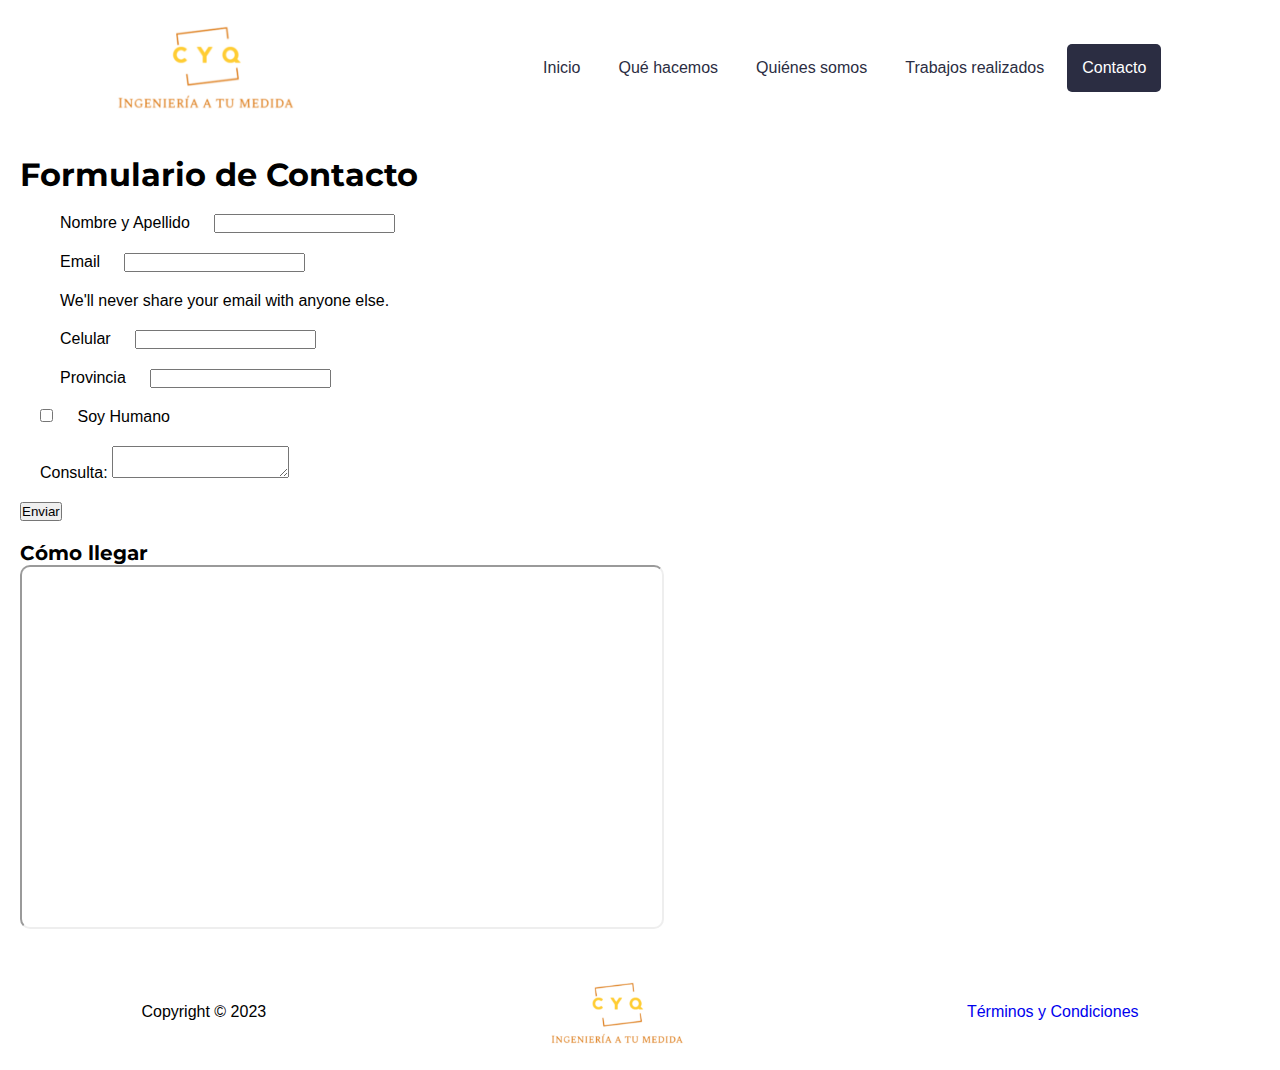
<file: sections/contacto.html>
<!DOCTYPE html>
<html lang="en">

<head>
    <meta charset="UTF-8">
    <meta http-equiv="X-UA-Compatible" content="IE=edge">
    <meta name="viewport" content="width=device-width, initial-scale=1.0">
    <link href="https://cdn.jsdelivr.net/npm/bootstrap@5.3.1/dist/css/bootstrap.min.css" rel="stylesheet"
        integrity="sha384-4bw+/aepP/YC94hEpVNVgiZdgIC5+VKNBQNGCHeKRQN+PtmoHDEXuppvnDJzQIu9" crossorigin="anonymous">
    <link rel="stylesheet" href="../css/styles.css">
    <title>Contacto</title>
</head>

<body>
    <header class="header">
        <div>
            <img src="../resources/logo_cyq.png" alt="logo_cyq">
        </div>
        <nav>
            <ul>
                <li><a href="../index.html">Inicio</a></li>
                <li><a href="./que_hacemos.html">Qué hacemos</a></li>
                <li><a href="./quienes_somos.html">Quiénes somos</a></li>
                <li><a href="./trabajos_realizados.html">Trabajos realizados</a></li>
                <li class="li--active"><a href="./contacto.html">Contacto</a></li>
            </ul>
        </nav>
    </header>

    <nav class="navbar navbar-expand-lg navbar-light bg-light">
        <div class="container-fluid flex-row-reverse">
            <button class="navbar-toggler navbar-toggler-right" type="button" data-bs-toggle="collapse"
                data-bs-target="#navbarSupportedContent" aria-controls="navbarSupportedContent" aria-expanded="false"
                aria-label="Toggle navigation">
                <span class="navbar-toggler-icon"></span>
            </button>
            <a class="navbar-brand mb-2" href="#">
                <img src="../resources/logo_cyq_icono.png" alt="Logo" width="70" height="auto"
                    class="d-inline-block align-text-top">
            </a>
            <div class="collapse navbar-collapse" id="navbarSupportedContent">

                <ul class="navbar-nav me-auto mb-2 mb-lg-0 align-items-center">
                    <li class="nav-item vh-3">
                        <a class="nav-link" aria-current="page" href="../index.html">Inicio</a>
                    </li>
                    <li class="nav-item">
                        <a class="nav-link" href="./que_hacemos.html">Qué hacemos</a>
                    </li>
                    <li class="nav-item">
                        <a class="nav-link" href="./quienes_somos.html">Quiénes Somos</a>
                    </li>
                    <li class="nav-item">
                        <a class="nav-link" href="./trabajos_realizados.html">Trabajos
                            Realizados</a>
                    </li>
                    <li class="nav-item">
                        <a class="nav-link active" href="./contacto.html">Contacto</a>
                    </li>
                </ul>
            </div>
        </div>
    </nav>

    <main id="contacto" class="">
        <section class="section_1 container m-auto">
            <div class="section_1__div1 row ms-4">
                <h1>Formulario de Contacto</h1>
            </div>

            <form class="row w-75 section_1__form m-3">
                <div class="col">

                    <div class="mb-3">
                        <label for="exampleInputCompleteName" class="form-label">Nombre y Apellido</label>
                        <input type="text" class="form-control" aria-label="Amount (to the nearest dollar)">
                    </div>
                    <div class="mb-3">
                        <label for="exampleInputEmail1" class="form-label">Email </label>
                        <input type="email" class="form-control" id="exampleInputEmail1" aria-describedby="emailHelp">
                        <div id="emailHelp" class="form-text">We'll never share your email with anyone else.</div>
                    </div>
                    <div class="mb-3">
                        <label for="exampleInputPhone" class="form-label">Celular</label>
                        <input type="tel" class="form-control" aria-label="Amount (to the nearest dollar)">
                    </div>
                    <div class="mb-3">
                        <label for="exampleInputPhone" class="form-label">Provincia</label>
                        <input type="tel" class="form-control" aria-label="Amount (to the nearest dollar)">
                    </div>

                    <div class="mb-3 form-check">
                        <input type="checkbox" class="form-check-input" id="exampleCheck1">
                        <label class="form-check-label" for="exampleCheck1">Soy Humano</label>
                    </div>
                    <div class="">
                        <span class="input-group-text">Consulta:</span>
                        <textarea class="form-control" aria-label="With textarea"></textarea>
                    </div>
                    <button type="submit" class="btn btn-primary">Enviar</button>
                </div>

            </form>



            <section class="como_llegar row ">
                <div class="col-12">

                    <p class="titulos_grandes ms-5">Cómo llegar</p>
                        <iframe
                            src="https://www.google.com/maps/embed?pb=!1m18!1m12!1m3!1d2646.9414629460844!2d-66.34244469088028!3d-33.294308951794406!2m3!1f0!2f0!3f0!3m2!1i1024!2i768!4f13.1!3m3!1m2!1s0x95d43954196ca6cd%3A0x7fc2e3b4d49ecc83!2sSan%20Luis!5e0!3m2!1ses!2sar!4v1691326039778!5m2!1ses!2sar"
                            class=""></iframe>
                </div>
            </section>
        </section>

    </main>
    <footer class="footer">

        <p>Copyright © 2023</p>
        <img src="../resources/logo_cyq.png" alt="logo_cyq">
        <a href="#">Términos y Condiciones</a>

    </footer>
    <script src="https://cdn.jsdelivr.net/npm/bootstrap@5.3.1/dist/js/bootstrap.bundle.min.js"
        integrity="sha384-HwwvtgBNo3bZJJLYd8oVXjrBZt8cqVSpeBNS5n7C8IVInixGAoxmnlMuBnhbgrkm"
        crossorigin="anonymous"></script>
</body>

</html>
</file>
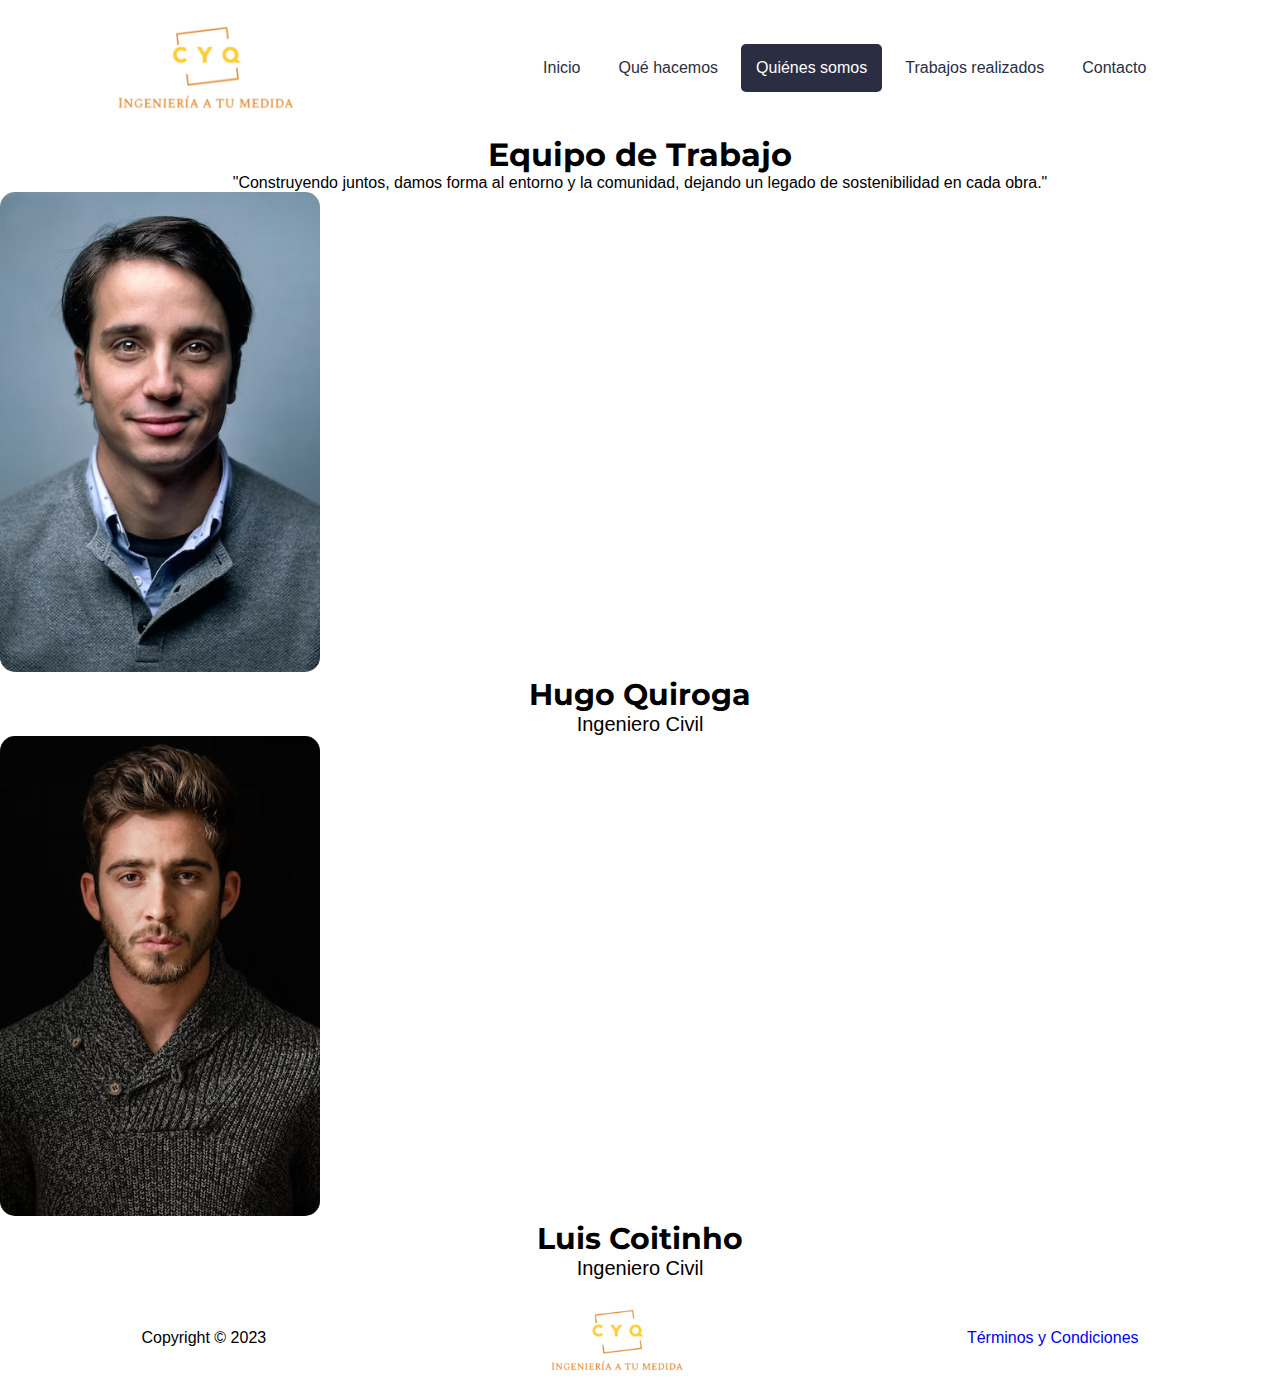
<file: sections/quienes_somos.html>
<!DOCTYPE html>
<html lang="en">

<head>
    <meta charset="UTF-8">
    <meta http-equiv="X-UA-Compatible" content="IE=edge">
    <meta name="viewport" content="width=device-width, initial-scale=1.0">
    <link href="https://cdn.jsdelivr.net/npm/bootstrap@5.3.1/dist/css/bootstrap.min.css" rel="stylesheet"
        integrity="sha384-4bw+/aepP/YC94hEpVNVgiZdgIC5+VKNBQNGCHeKRQN+PtmoHDEXuppvnDJzQIu9" crossorigin="anonymous">
    <link rel="stylesheet" href="../css/styles.css">
    <title>Quiénes somos</title>
</head>

<body>
    <header class="header">
        <div>
            <img src="../resources/logo_cyq.png" alt="logo_cyq">
        </div>
        <nav>
            <ul>
                <li><a href="../index.html">Inicio</a></li>
                <li><a href="./que_hacemos.html">Qué hacemos</a></li>
                <li class="li--active"><a href="./quienes_somos.html">Quiénes somos</a></li>
                <li><a href="./trabajos_realizados.html">Trabajos realizados</a></li>
                <li><a href="./contacto.html">Contacto</a></li>
            </ul>
        </nav>
    </header>
    <nav class="navbar navbar-expand-lg navbar-light bg-light">
        <div class="container-fluid flex-row-reverse">

            <button class="navbar-toggler navbar-toggler-right" type="button" data-bs-toggle="collapse"
                data-bs-target="#navbarSupportedContent" aria-controls="navbarSupportedContent" aria-expanded="false"
                aria-label="Toggle navigation">
                <span class="navbar-toggler-icon"></span>
            </button>
            <a class="navbar-brand mb-2" href="#">
                <img src="../resources/logo_cyq_icono.png" alt="Logo" width="70" height="auto"
                    class="d-inline-block align-text-top">
            </a>
            <div class="collapse navbar-collapse" id="navbarSupportedContent">

                <ul class="navbar-nav me-auto mb-2 mb-lg-0 align-items-center">
                    <li class="nav-item vh-3">
                        <a class="nav-link" aria-current="page" href="../index.html">Inicio</a>
                    </li>
                    <li class="nav-item">
                        <a class="nav-link" href="./que_hacemos.html">Qué hacemos</a>
                    </li>
                    <li class="nav-item">
                        <a class="nav-link active" href="./quienes_somos.html">Quiénes Somos</a>
                    </li>
                    <li class="nav-item">
                        <a class="nav-link" href="./trabajos_realizados.html">Trabajos
                            Realizados</a>
                    </li>
                    <li class="nav-item">
                        <a class="nav-link" href="./contacto.html">Contacto</a>
                    </li>
                </ul>
            </div>
        </div>
    </nav>


    <main id="quienes_somos" class="container align-items-center">
        <section class="seccion_1 container row">
            <h1>Equipo de Trabajo</h1>
            <p>"Construyendo juntos, damos forma al entorno y la comunidad, dejando un legado de sostenibilidad en cada
                obra."</p>
        </section>

        <div class="container seccion_2">
            <div class="row justify-content-around">
                <div class="col-lg-5 container">
                    <div class="row justify-content-center">
                    <img src="../resources/retrato_1.avif" alt="persona_1">
                </div>
                    <div class="row">
                    <p class="titulo_imagen">Hugo Quiroga</p>
                </div>
                    <div class="row ">
                    <p>Ingeniero Civil</p>
                </div>
                </div>
                <div class="col-lg-5 container">
                    <div class="row row justify-content-center">
                        <img src="../resources/retrato_2.avif" alt="persona_2">
                    </div>
                    <div class="row">
                        <p class="titulo_imagen">Luis Coitinho</p>
                    </div>
                    <div class="row">
                        <p>Ingeniero Civil</p>
                    </div>



                </div>
            </div>
        </div>

    </main>


    <footer class="footer">

        <p>Copyright © 2023</p>
        <img src="../resources/logo_cyq.png" alt="logo_cyq">
        <a href="#">Términos y Condiciones</a>

    </footer>
    <script src="https://cdn.jsdelivr.net/npm/bootstrap@5.3.1/dist/js/bootstrap.bundle.min.js"
        integrity="sha384-HwwvtgBNo3bZJJLYd8oVXjrBZt8cqVSpeBNS5n7C8IVInixGAoxmnlMuBnhbgrkm"
        crossorigin="anonymous"></script>
</body>

</html>
</file>
<file: css/styles.css>
/* Fuente local */
@font-face {
    font-family: "titulos_grandes";
    src: url(../fonts/Montserrat/static/Montserrat-Bold.ttf);
}


/* Fuente Web */
@import url('https://fonts.googleapis.com/css2?family=Lato:ital,wght@0,400;0,700;1,700&display=swap');
/* Para usar, copiar: font-family: 'Lato', sans-serif; */

/* Formateo de documentos en general */
* {
    margin: 0;
    padding: 0;
    font-family: 'Lato', sans-serif;
}

:root {
    --color-uno: #FFFFFF;
    --color-dos: #2B2D42;
    --color-tres: #22AAA1;
    --color-cuatro: #B86F52;
    --color-cinco: #F78764;
}

/* Formato General a todos los headers */
.header {
    display: flex;
    align-items: center;
    justify-content: space-around;
    font-family: 'Lato', sans-serif;
    font-weight: 400;
    /* width: 100vw;  */
    height: 15vh;
}

.header div {
    /* display: inline-block; */
}

.header img {
    width: 20vh;
    height: auto;
}

.header nav {
    text-align: right;
}

/* Se oculta navbar de bootstrap en versión de escritorioo */
.header .navbar {
    display: none;
}

.header ul {
    display: flex;
    justify-content: flex-end;
}


.header a {
    text-decoration: none;
    color: #2B2D42;

}

.header a:hover {
    color: #22AAA1;
}

.header a:visited {
    color: #2B2D42;
}

.header li {
    display: flex;
    list-style: none;
    padding: 5px 15px;
    margin: 4px 4px;
    align-items: center;

}

.header .li--active {
    background-color: #2B2D42;
    padding: 15px 15px;
    border-radius: 5px;
}

.header .li--active a {
    color: #FFFFFF;
}

.navbar {
    display: none;
}

/* Formato al FOOTER */
.footer {
    display: flex;
    height: 13vh;
    background-color: #FFFFFF;
    align-items: center;
    justify-content: space-around;
}

.footer .img-sm {
    display: none;
}

.footer img {
    display: inline-block;
    width: 15vh;
    height: auto;
}

.footer a {
    display: inline-block;
}

.footer p {
    display: inline-block;
}

/* Formato h1 general */
h1:hover {
    color: #916c80;
}

h1 {
    font-family: "titulos_grandes";
}

/* Formato a general */
a {
    text-decoration: none;
}

/* Formato al Index */
#index__main {
    display: flex;
    flex-direction: column;
    width: 100vw;
}

#index__main .div {
    position: relative;
    display: inline-block;
    text-align: center;
    align-items: center;
    justify-content: center;
    max-width: 100vw;

}

#index__main .div__img {
    max-width: 100%;
    width: 100%;
    height: auto;
    opacity: .45;
}

#index_main .div__div1 {
    background-color: #22aaa1;
    position: absolute;
    top: 55%;
    left: 50%;
    transform: translate(-50%, -55%);
    font-family: 'Lato', sans-serif;
}

#index__main .div__h1 {
    font-family: "titulos_grandes";
    font-size: 5vw;
    color: #2B2D42;
    margin: 20px;
    padding: 10px 40px;
    background-color: #FFFFFF;
    border-radius: 15px;
    position: absolute;
    top: 45%;
    left: 50%;
    transform: translate(-50%, -50%);
}

#index__main .div__h1:hover {
    color: #22AAA1;
}

#index__main .div__p {
    font-size: 2vw;
    margin: 20px;
    color: #2B2D42;
    padding: 0 15px;
    width: max-content;
    max-width: 80vw;
    background-color: #ffffff;
    border-radius: 10px;
    position: absolute;
    top: 55%;
    left: 50%;
    transform: translate(-50%, -50%);
}


/* Formato a Hoja Qué hacemos */

#que_hacemos {
    display: flex;
    flex-direction: column;
    width: 90vw;
    margin: auto;
    align-items: center;
}

#que_hacemos .section {
    display: grid;
    grid-template-columns: 1fr 1fr 1fr;
    grid-template-rows: 1fr 1fr;
    gap: 20px 20px;
    grid-template-areas:
        "seccion__1_1 seccion__1_2 seccion__1_3"
        "seccion__2_1 seccion__2_2 seccion__2_3";
    align-items: start;
    justify-items: center;
    max-width: 100%;
    margin: auto;
}

.seccion__1_1 {
    grid-area: seccion__1_1;
}

.seccion__1_2 {
    grid-area: seccion__1_2;
}

.seccion__1_3 {
    grid-area: seccion__1_3;
}

.seccion__2_1 {
    grid-area: seccion__2_1;
}

.seccion__2_2 {
    grid-area: seccion__2_2;
}

.seccion__2_3 {
    grid-area: seccion__2_3;
}

#que_hacemos .section__img {
    display: block;
    width: 20vw;
    height: auto;
    border-radius: 10px;
}


#que_hacemos section div {
    display: flex;
    flex-direction: column;
    margin: 10px 10px;

}

#que_hacemos .section div:hover {
    color: #22AAA1;
}

#que_hacemos section .titulo_imagen {
    display: inline-block;
    font-family: "titulos_grandes";
    font-weight: 700;
    font-size: large;
    padding: 5px 0;
}

/* #que_hacemos .section p:not(.titulo_imagen) { */
#que_hacemos .section p {
    width: 20vw;
}


#que_hacemos .titulo {
    margin: 20px;
}

/* Formato a página Quiénes Somos */

#quienes_somos {
    margin: auto;
}

#quienes_somos h1 {
    font-family: "titulos_grandes";
}

#quienes_somos .seccion_1 {
    display: block;
    text-align: center;
}


#quienes_somos .seccion_2 div img {
    /* display: inline-block; */
    max-width: 25vw;
    width:25vw;
    border-radius: 15px;

}

#quienes_somos .seccion_2 .titulo_imagen {
    font-family: "titulos_grandes";
    font-size: 30px;
    text-align: center;
}

#quienes_somos .seccion_2 p {
    text-align: center;
    font-size: 20px;
}


/* Formato a hoja Trabajos Realizados */

#trabajos_realizados {
    display: flex;
    flex-direction: column;
}

#trabajos_realizados .div_0 {
    align-items: center;
    text-align: center;
    margin: 20px 0;
}

#trabajos_realizados .div_1 {
    display: flex;
    flex-wrap: wrap;
    margin: 30px;
    text-align: left;
    position: relative;
    justify-content: space-around;
}

#trabajos_realizados .div_1 div {
    margin: 20px;
    padding: 10px 15px;
    height: fit-content;
}

#trabajos_realizados .div_1 div:hover {
    color: #22AAA1;
    background-color: #2B2D42;
}

#trabajos_realizados div img {
    display: block;
    width: 75vh;
    height: auto;
    border-radius: 15px;
}

#trabajos_realizados .div_1 p:not(.titulo_imagen) {
    font-family: 'Lato', sans-serif;
    font-size: 20px;
    width: 75vh;
    padding: 10px 0;
}

#trabajos_realizados div .titulo_imagen {
    font-family: "titulos_grandes";
    margin: 10px 0px 10px 0px;
    font-size: 25px;
    display: inline-block;
    width: 75vh;
    height: auto;
}


/* Formato Hoja Contacto */
#contacto div {
    display: block;
    margin: 20px;
}

#contacto .section-1 {
    background-color: #2B2D42;
}

#contacto .section-1__form {
    max-width: 75%;
}

#contacto .section-1 div {
    max-width: 50%;
    background-color: #22aaa1;
}

#contacto .section_1__div2 div {
    margin: 0 0 0 40px;
}

#contacto div label {
    display: inline-block;
    margin: 0px 20px;
}

#contacto .como_llegar {
    margin: auto;
    justify-content: space-between;

}

#contacto .como_llegar p {
    font-family: "titulos_grandes";
    font-size: 20px;
}

#contacto .como_llegar iframe {
    width: 50vw;
    height: 40vh;
    border-radius: 10px;

}


@media (max-width: 1430px) {
    /* … */


}


@media (max-width: 980px) {
    /* … */

    .header {
        display: none;
        justify-content: space-between;
    }

    .navbar {
        display: block;
        padding: 25px 0;
    }

    .navbar .navbar-brand {
        margin: 0 30px;
    }

    .header .navbar-brand {
        font-family: 'Lato', sans-serif;
    }

    .header img {
        width: 15vh;
        height: auto;
        margin: 0px 18px;
    }

    .header .navbar div div {
        align-items: center;
    }

    .header .navbar div div .columna_1 div ul li {
        height: 2vh;
        width: 100%;
        padding: 0;
        display: block;
    }

    .header .navbar div div .columna_2 {
        max-width: 60px;
    }

    .header .navbar div div div ul li a {
        width: 100%;
        padding: 0;
    }

    #index__main .div__h1 {
        max-width: 80vh;
        width: max-content;
        font-family: "titulos_grandes";
        font-size: 8vw;
        color: #2B2D42;
        margin: 20px;
        padding: 10px 40px;
        background-color: #FFFFFF;
        border-radius: 15px;
        position: absolute;
        top: 40%;
        left: 50%;
        transform: translate(-50%, -50%);
    }

    #index__main .div__p {
        font-size: 3vw;
        margin: 20px;
        color: #2B2D42;
        padding: 0 15px;
        width: max-content;
        max-width: 80vw;
        background-color: #ffffff;
        border-radius: 10px;
        position: absolute;
        top: 60%;
        left: 50%;
        transform: translate(-50%, -50%);
    }

    #index__main .div {
        position: relative;
        overflow: hidden;
        max-width: 100vw;
        width: 100%;

    }

    #index__main .div__img {
        max-height: 100vh;
        height: 90vh;
        width: auto;
        object-fit: cover;
        object-position: 50% 15%;
        opacity: .45;
    }

    #index__main .div__h1 {
        max-width: 75vh;
        width: max-content;
        font-family: "titulos_grandes";
        font-size: 11vw;
        color: #2B2D42;
        margin: 20px;
        padding: 10px 40px;
        background-color: #FFFFFF;
        border-radius: 15px;
        position: absolute;
        top: 20%;
        left: 47%;
        transform: translate(-50%, -50%);
    }


    #index__main .div__p {
        font-size: 5vw;
        margin: 20px;
        color: #2B2D42;
        padding: 0 15px;
        width: max-content;
        max-width: 80vw;
        background-color: #ffffff;
        border-radius: 10px;
        position: absolute;
        top: 50%;
        left: 47%;
        transform: translate(-50%, -50%);
    }


    #que_hacemos .titulo {
        margin: 20px;
    }

    #que_hacemos .section {
        display: grid;
        grid-template-columns: 1fr;
        grid-template-rows: repeat(6, 1fr);
        grid-template-areas:
            "seccion__1_1"
            "seccion__1_2"
            "seccion__1_3"
            "seccion__2_1"
            "seccion__2_2"
            "seccion__2_3";
        align-items: start;
        justify-items: center;
        max-width: 100%;
        margin: auto;
        width: 100vw;
    }


    #que_hacemos section div {
        display: flex;
        flex-direction: column;
        margin: 10px 10px;
        width: 100%;
        align-items: center;
    }
    
    #que_hacemos .section__img {
        display: block;
        width: 75vw;
        height: auto;
        border-radius: 10px;
    }

    #que_hacemos .section .titulo_imagen {
        display: inline-block;
        font-family: "titulos_grandes";
        font-weight: 700;
        font-size: 30px;
        padding: 5px 0;
        width: 95%;
        text-align: center;
    }
    
    #que_hacemos .section p {
        width: 95%;
        text-align: center;
        font-size: 25px;
    }
    

    #quienes_somos .seccion_2 div div img {
        width: 50vw;
        max-width: 50vw;

    }


    #trabajos_realizados .div_1 {
        display: flex;
        flex-direction: column;
        align-items: center;
        text-align: left;
        position: relative;
        justify-content: space-around;
    }

    #trabajos_realizados .div_1 div {
        margin: 0;
        padding: 10px 0x;
        height: fit-content;
    }

    #trabajos_realizados div img {
        display: block;
        width: 75vw;
        height: auto;
        border-radius: 15px;
    }
    
    #trabajos_realizados .div_1 p:not(.titulo_imagen) {
        font-family: 'Lato', sans-serif;
        font-size: 20px;
        width: 75vw;
        padding: 10px 0;
    }
    
    #trabajos_realizados div .titulo_imagen {
        font-family: "titulos_grandes";
        margin: 10px 0px 10px 0px;
        font-size: 25px;
        display: inline-block;
        width: 75vw;
        height: auto;
    }

    /* CONTACTO */
    
    #contacto .section-1 {
        background-color: #2B2D42;
    }
    
    #contacto .section-1__form {
        width: 100vw;
        max-width: 100%;
        margin: 0;
    }
    
    #contacto .section-1 div {
        max-width: 100%;
        margin:0;
        background-color: #22aaa1;
    }

    #contacto .como_llegar p {
        font-family: "titulos_grandes";
        font-size: 20px;
    }

    #contacto .como_llegar iframe {
        width: 50vw;
        height: 30vh;
        border-radius: 10px;
    
    }
    
    .footer {
        display: flex;
        max-width: 100vw;
        width: 100vw;
        flex-direction: column;
        justify-content: space-between
    }

    .footer .img-lg {
        display: none;
    }

    .footer .img-sm {
        display: block;
        height: 7vh;
        width: auto;
        margin: 5px 0;
    }

    .footer p {
        font-style: italic;
        margin: 0;
        font-size: 14px;
        margin: 3px 0;
    }

    .footer a {
        font-weight: 200;
        color: var(--color-tres);
        font-size: 16px;
        margin: 3px 0 5px 0;
    }

}

@media (max-width: 500px) {
    .header .navbar-brand {
        display: none;
    }

    #index__main .div {
        position: relative;
        overflow: hidden;
        max-width: 100vw;
        width: 100vh;
    }

    #index__main .div__img {
        max-height: 100vh;
        height: 90vh;
        width: auto;
        object-fit: cover;
        object-position: 50% 15%;
        opacity: .45;
    }

    #index__main .div__h1 {
        max-width: 75vh;
        width: max-content;
        font-family: "titulos_grandes";
        font-size: 13vw;
        color: #2B2D42;
        margin: 20px;
        padding: 10px 40px;
        background-color: #FFFFFF;
        border-radius: 15px;
        position: absolute;
        top: 20%;
        left: 45%;
        transform: translate(-50%, -50%);
    }

    #index__main .div__p {
        font-size: 7vw;
        margin: 20px;
        color: #2B2D42;
        padding: 0 15px;
        width: max-content;
        max-width: 80vw;
        background-color: #ffffff;
        border-radius: 10px;
        position: absolute;
        top: 50%;
        left: 45%;
        transform: translate(-50%, -50%);
    }

    #contacto section {
        display: flex;
        flex-direction: column;
        max-width: 100vw;
    }

    #contacto .section_1__div1 {
        width: 90vw;

    }
    #contacto h1 {
        font-size: 30px;
        padding: 15px 0;
    }
    #contacto section form{
        max-width: 100vw;
    }
    #contacto section section{
        width: 100vw;
        max-width: 100vw;
    }



    #contacto section section div {
        width: 70vw;
    }

    #contacto section section div iframe {
        width: 70vw;
    }
    #contacto div {
        width: 65vw;
        margin: auto;
        max-width: 100vw;
    }


}
</file>
